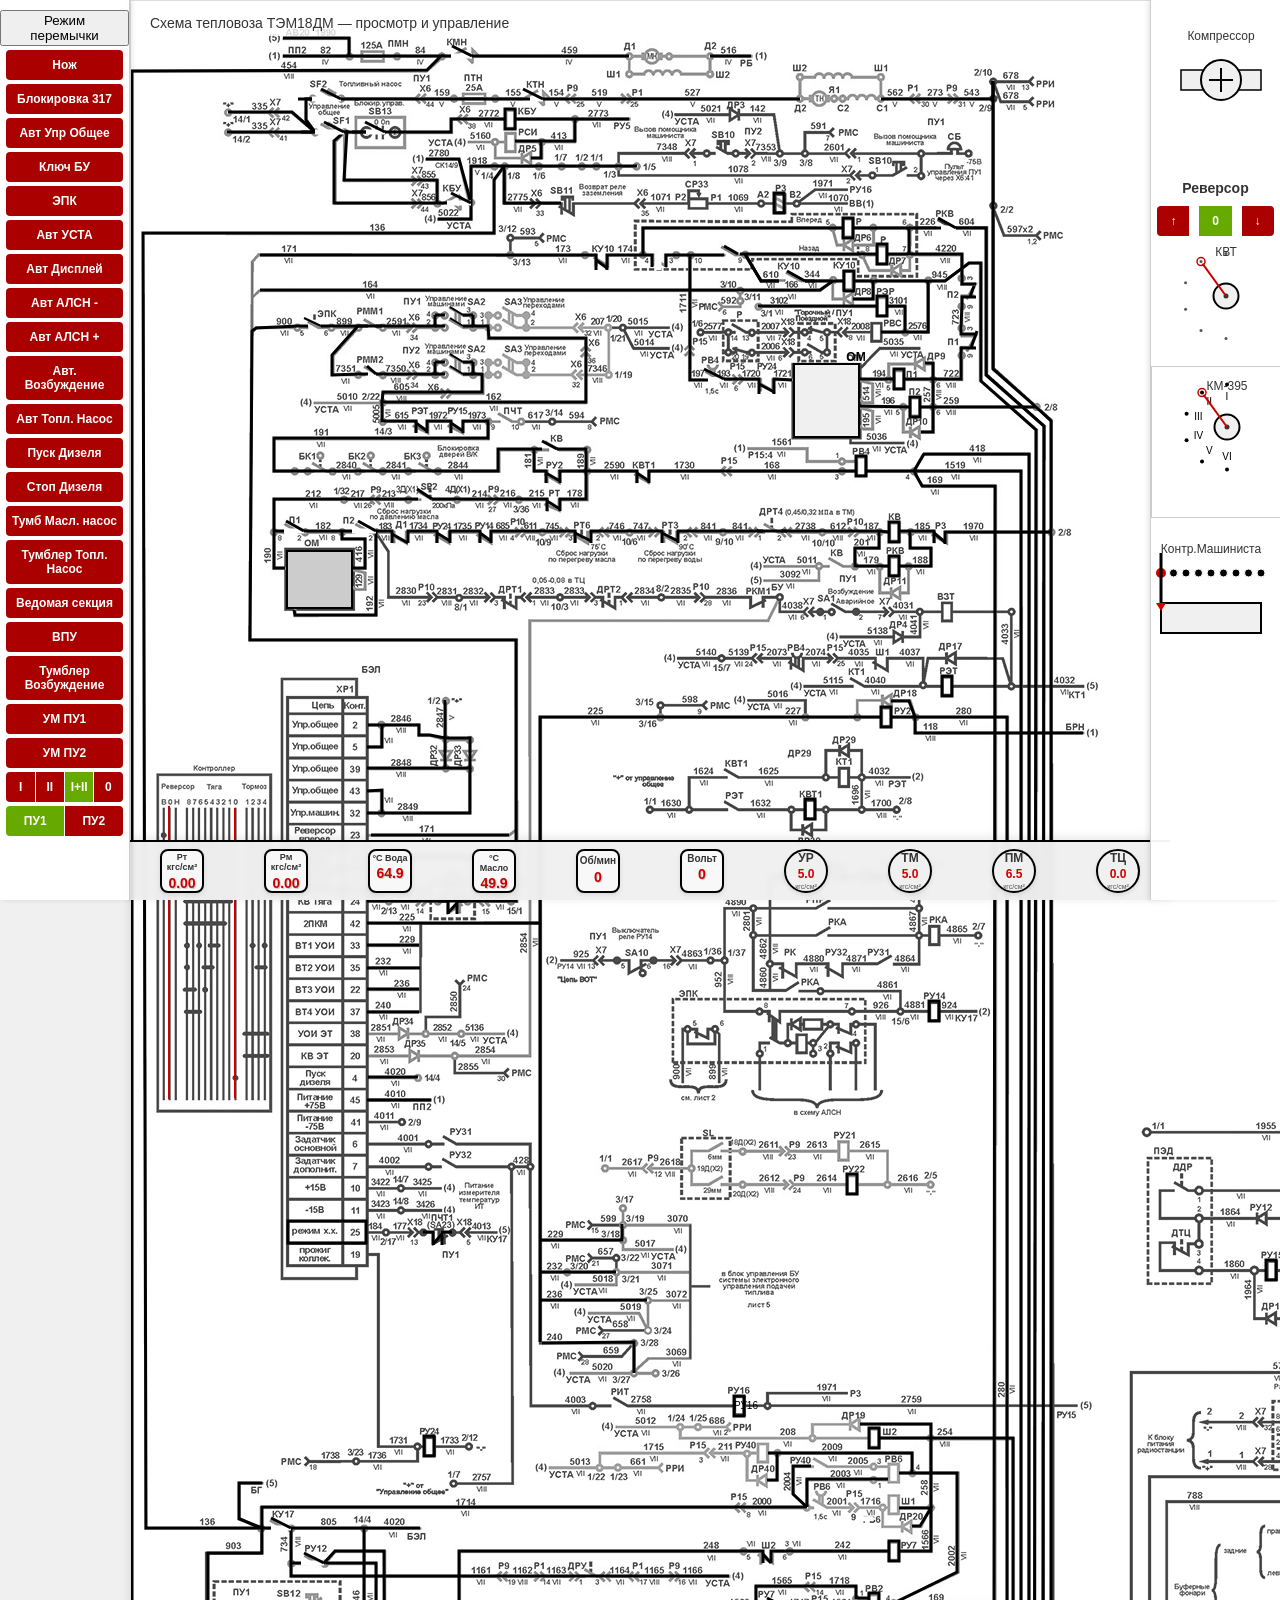
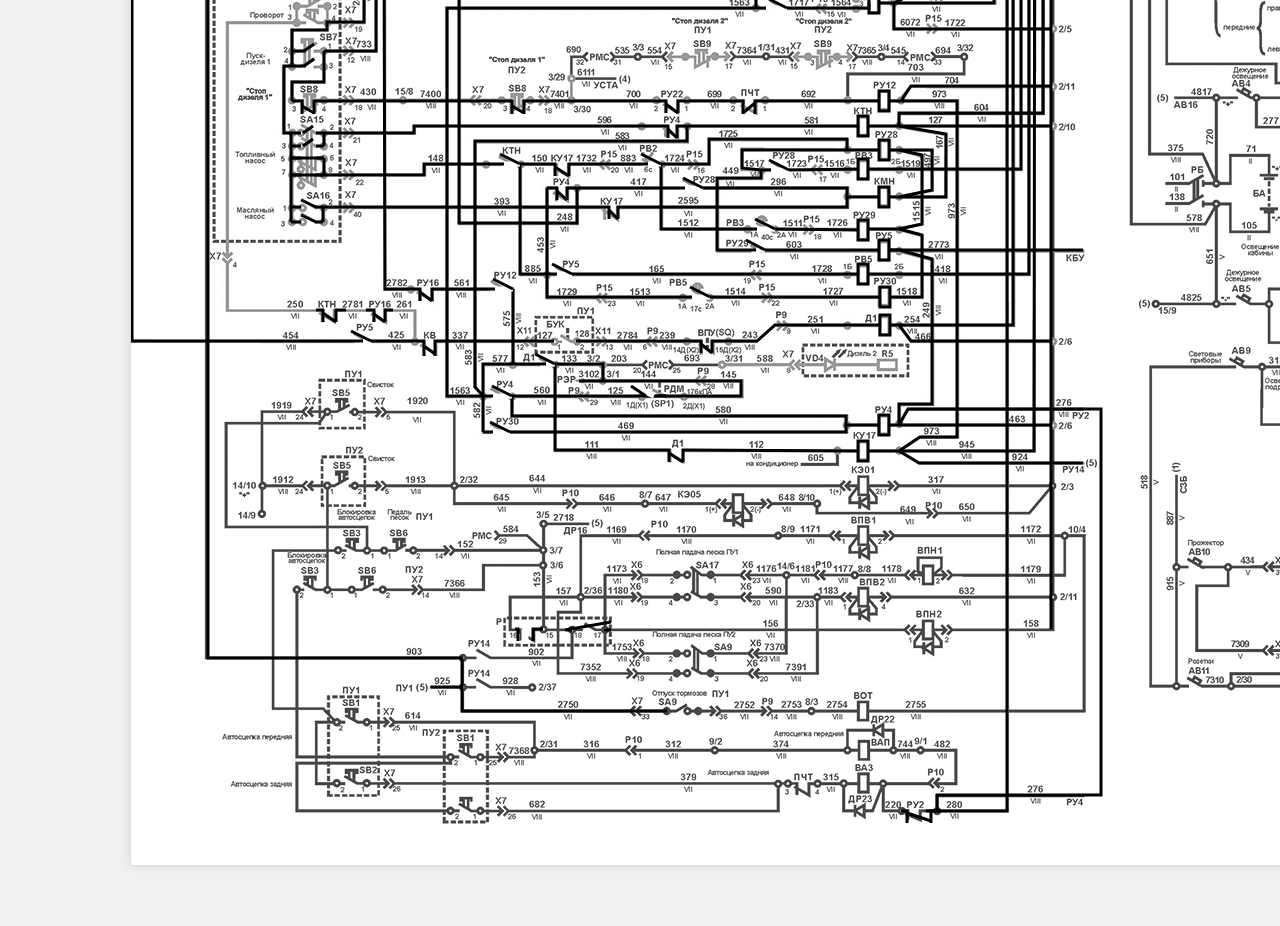
<file: index.html>
<!DOCTYPE html>
<html lang="ru">
<head>
    <meta charset="UTF-8">
    <title>Схема тепловоза ТЭМ18ДМ</title>
    <link rel="stylesheet" href="style.css">
</head>
<body>
    <!-- === ИНФО-СТРОКА === -->
    <div id="info">Схема тепловоза ТЭМ18ДМ — просмотр и управление</div>

    <!-- === ЛЕВАЯ ПАНЕЛЬ УПРАВЛЕНИЯ === -->
    <div id="panel">
        <!-- Основные кнопки -->
        <button id="toggle-jumper-mode">Режим перемычки</button>
        <button id="btn-disconnect" class="btn btn-off">Нож</button>
        <button id="btn-buk" class="btn btn-off">Блокировка 317</button>
        <button id="btn-main-control" class="btn btn-off">Авт Упр Общее</button>
        <button id="btn-key-bu" class="btn btn-off">Ключ БУ</button>
        <button id="btn-epk" class="btn btn-off">ЭПК</button>
        <button id="btn-usta" class="btn btn-off">Авт УСТА</button>
        <button id="btn-display" class="btn btn-off">Авт Дисплей</button>
        <button id="btn-alsn" class="btn btn-off">Авт АЛСН -</button>
        <button id="btn-Alsn-plus" class="btn btn-off">Авт АЛСН +</button>
        <button id="btn-excitation" class="btn btn-off">Авт. Возбуждение</button>
        <button id="btn-fuel-pump" class="btn btn-off">Авт Топл. Насос</button>
        <button id="btn-start-diesel" class="btn btn-off">Пуск Дизеля</button>
        <button id="btn-stop-diesel" class="btn btn-off">Стоп Дизеля</button>
        <button id="btn-oil-pump" class="btn btn-off">Тумб Масл. насос</button>
        <button id="btn-fuel-pump-tumbler" class="btn btn-off">Тумблер Топл. Насос</button>
        <button id="btn-pcht" class="btn btn-off">Ведомая секция</button>
        <button id="btn-vpu" class="btn btn-off">ВПУ</button>
        <button id="btn-exc-tumbler" class="btn btn-off">Тумблер Возбуждение</button>
        <button id="btn-um-pu1" class="btn btn-off">УМ ПУ1</button>
        <button id="btn-um-pu2" class="btn btn-off">УМ ПУ2</button>


        <!-- ОМ -->
        <div class="btn-row-om" title="ОМ: I / II / I+II / 0">
            <button id="btn-om-i" class="btn-om">I</button>
            <button id="btn-om-ii" class="btn-om">II</button>
            <button id="btn-om-i-ii" class="btn-om">I+II</button>
            <button id="btn-om-0" class="btn-om">0</button>
        </div>

        <!-- РММ -->
        <div class="btn-row" title="РММ: ПУ1 / ПУ2">
            <button id="btn-rmm-pu1" class="btn-rev">ПУ1</button>
            <button id="btn-rmm-pu2" class="btn-rev">ПУ2</button>
        </div>
    </div>

    <!-- === ПРАВАЯ ПАНЕЛЬ ОРГАНОВ УПРАВЛЕНИЯ === -->
    <div id="control-panel">
        <canvas id="compressor-canvas" width="130" height="150" style="margin: 0 auto; display: block;"></canvas>

        <!-- Реверсор в правой панели -->
        <div class="control-group" style="text-align: center; margin-top: 20px;">
            <div style="font: bold 14px Arial; color: #333; margin-bottom: 10px;" title="Реверсор: Вперёд / Нейтраль / Назад">
                Реверсор
            </div>
            <div class="btn-row" style="display: flex; justify-content: center; gap: 10px;">
                <button id="btn-reversor-forward" class="btn-rev">↑</button>
                <button id="btn-reversor-neutral" class="btn-rev">0</button>
                <button id="btn-reversor-backward" class="btn-rev">↓</button>
            </div>
        </div>
    </div>

    <!-- === СХЕМА === -->
    <canvas id="scheme-canvas"></canvas>

    <!-- === ПАНЕЛЬ ПРИБОРОВ (внизу) === -->
    <div id="gauge-panel"></div>

    <!-- === СКРИПТЫ === -->
    <script src="elements.js"></script>
    <script src="relay.js"></script>
    <script src="relayT.js"></script>
    <script src="wires.js"></script>
    <script src="pribor.js"></script>
    <script src="brakes.js"></script>
    <script src="motors.js"></script>
    <script src="main.js"></script>
    <script src="connectionPoints.js"></script>
    <script src="jumpers.js"></script>
</body>
</html>
</file>
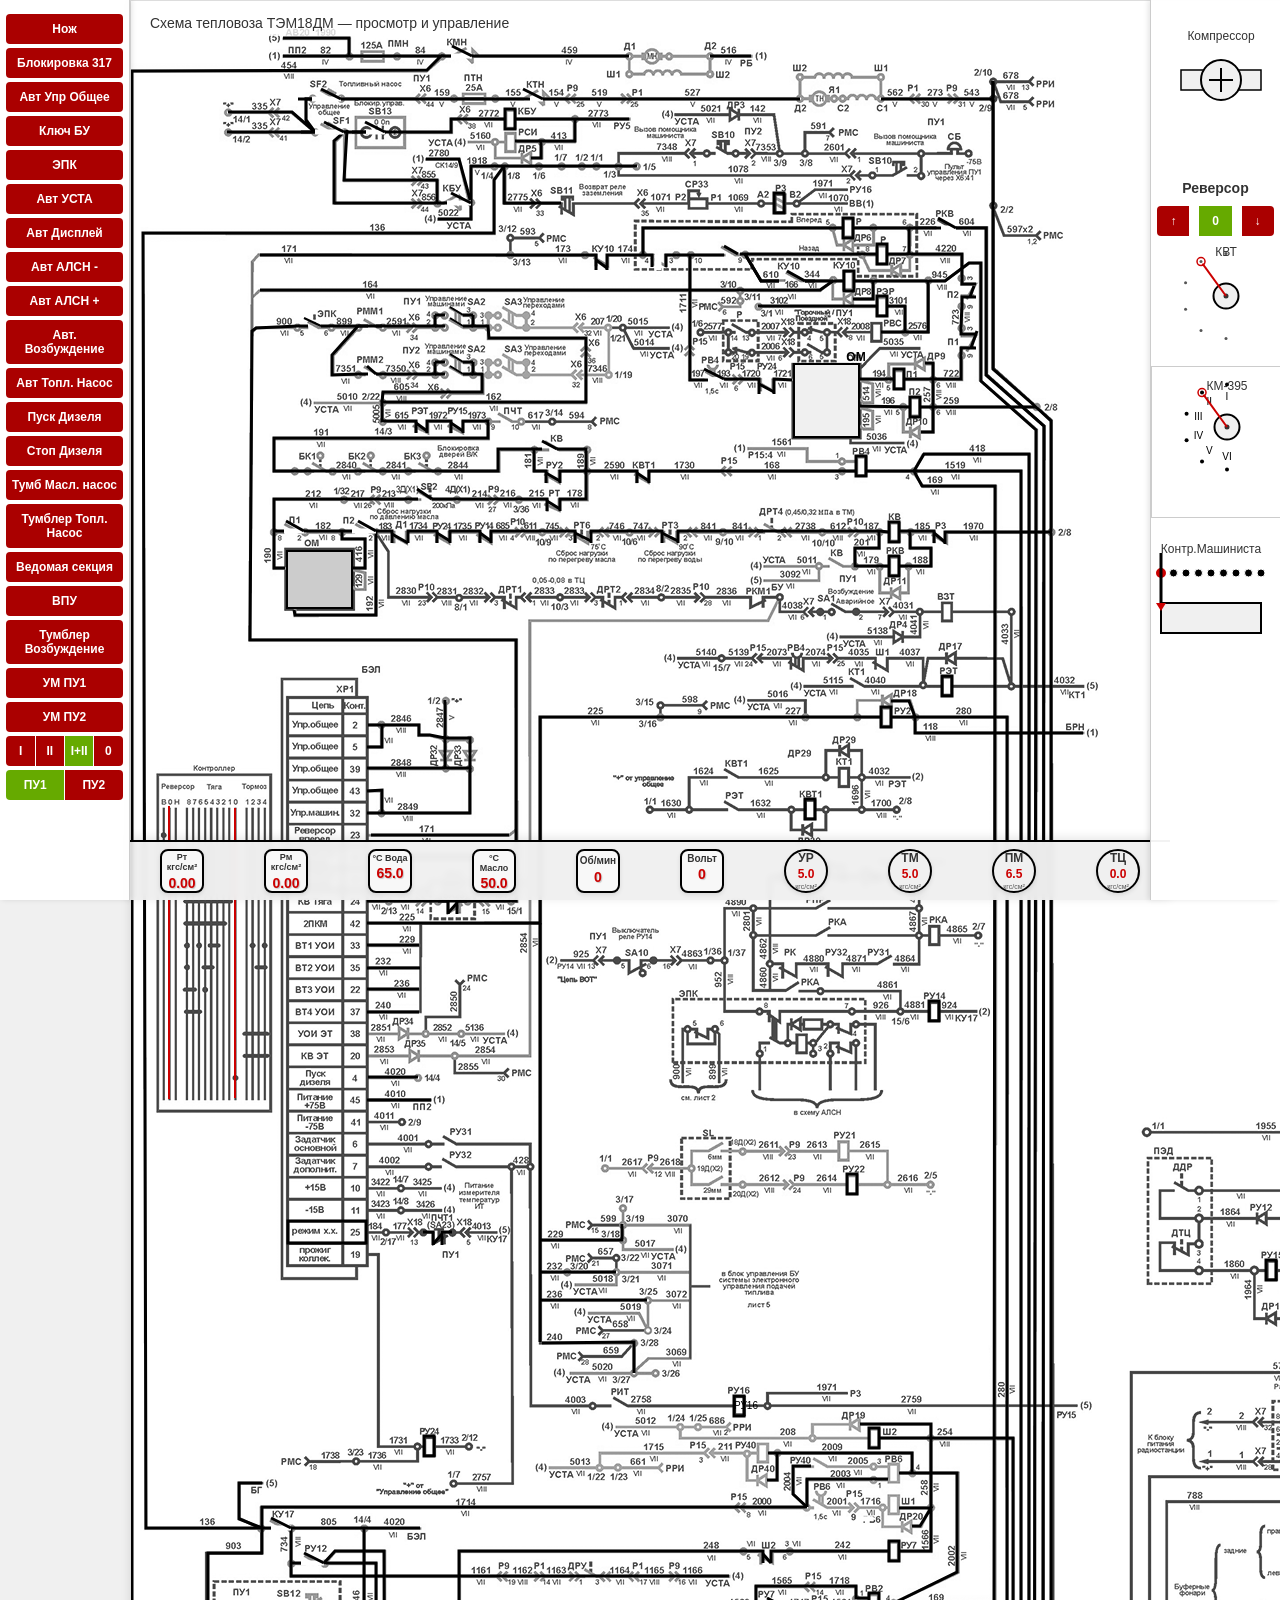
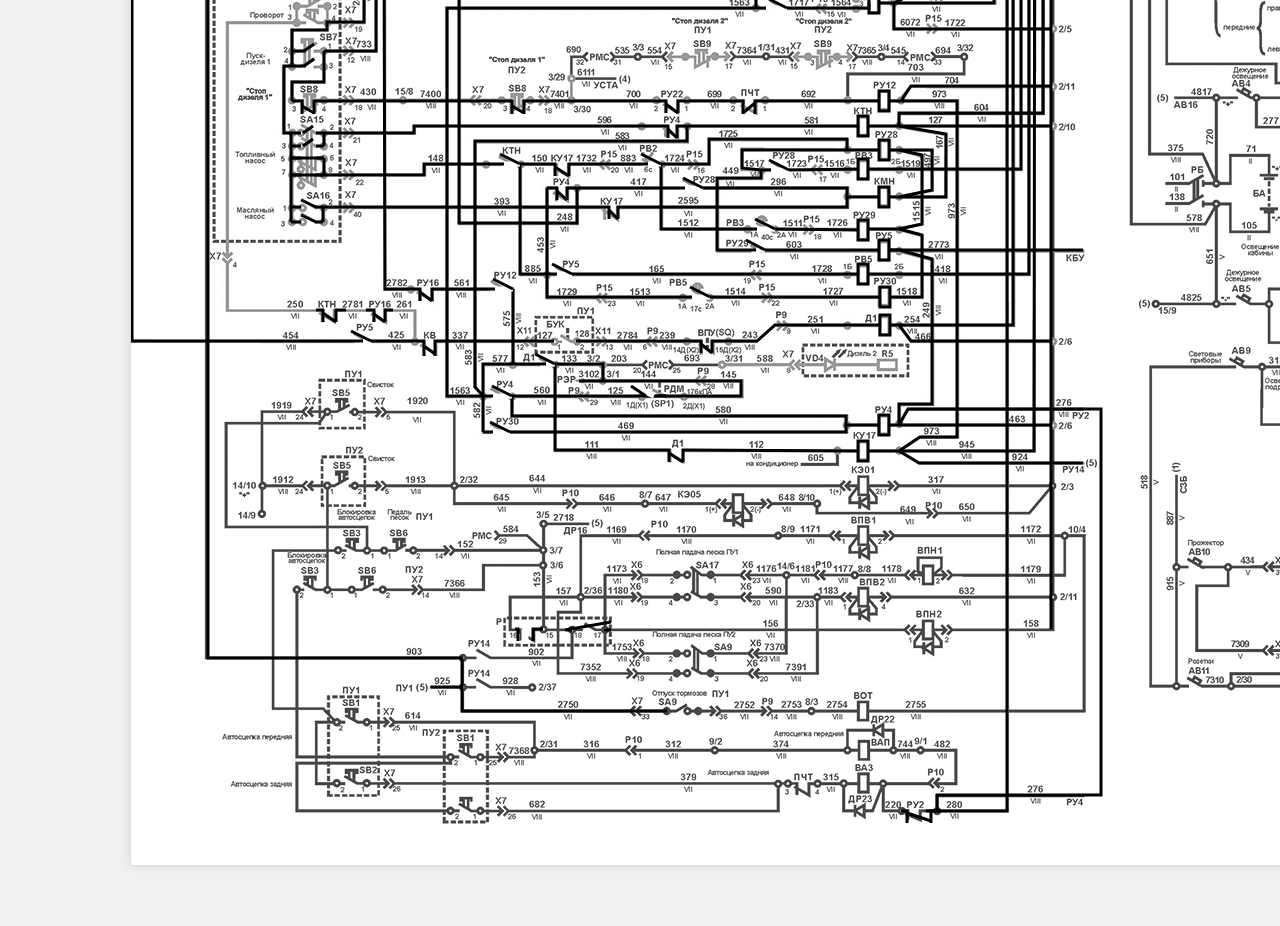
<file: двоечка.html>
<!DOCTYPE html>
<html lang="ru">
<head>
    <meta charset="UTF-8">
    <title>Схема тепловоза ТЭМ18ДМ</title>
    <link rel="stylesheet" href="style.css">
</head>
<body>
    <!-- === ИНФО-СТРОКА === -->
    <div id="info">Схема тепловоза ТЭМ18ДМ — просмотр и управление</div>

    <!-- === ЛЕВАЯ ПАНЕЛЬ УПРАВЛЕНИЯ === -->
    <div id="panel">
        <!-- Основные кнопки -->
        <button id="btn-disconnect" class="btn btn-off">Нож</button>
        <button id="btn-buk" class="btn btn-off">Блокировка 317</button>
        <button id="btn-main-control" class="btn btn-off">Авт Упр Общее</button>
        <button id="btn-key-bu" class="btn btn-off">Ключ БУ</button>
        <button id="btn-epk" class="btn btn-off">ЭПК</button>
        <button id="btn-usta" class="btn btn-off">Авт УСТА</button>
        <button id="btn-display" class="btn btn-off">Авт Дисплей</button>
        <button id="btn-alsn" class="btn btn-off">Авт АЛСН -</button>
        <button id="btn-Alsn-plus" class="btn btn-off">Авт АЛСН +</button>
        <button id="btn-excitation" class="btn btn-off">Авт. Возбуждение</button>
        <button id="btn-fuel-pump" class="btn btn-off">Авт Топл. Насос</button>
        <button id="btn-start-diesel" class="btn btn-off">Пуск Дизеля</button>
        <button id="btn-stop-diesel" class="btn btn-off">Стоп Дизеля</button>
        <button id="btn-oil-pump" class="btn btn-off">Тумб Масл. насос</button>
        <button id="btn-fuel-pump-tumbler" class="btn btn-off">Тумблер Топл. Насос</button>
        <button id="btn-pcht" class="btn btn-off">Ведомая секция</button>
        <button id="btn-vpu" class="btn btn-off">ВПУ</button>
        <button id="btn-exc-tumbler" class="btn btn-off">Тумблер Возбуждение</button>
        <button id="btn-um-pu1" class="btn btn-off">УМ ПУ1</button>
        <button id="btn-um-pu2" class="btn btn-off">УМ ПУ2</button>

        <!-- ОМ -->
        <div class="btn-row-om" title="ОМ: I / II / I+II / 0">
            <button id="btn-om-i" class="btn-om">I</button>
            <button id="btn-om-ii" class="btn-om">II</button>
            <button id="btn-om-i-ii" class="btn-om">I+II</button>
            <button id="btn-om-0" class="btn-om">0</button>
        </div>

        <!-- РММ -->
        <div class="btn-row" title="РММ: ПУ1 / ПУ2">
            <button id="btn-rmm-pu1" class="btn-rev">ПУ1</button>
            <button id="btn-rmm-pu2" class="btn-rev">ПУ2</button>
        </div>
    </div>

    <!-- === ПРАВАЯ ПАНЕЛЬ ОРГАНОВ УПРАВЛЕНИЯ === -->
    <div id="control-panel">
        <canvas id="compressor-canvas" width="130" height="150" style="margin: 0 auto; display: block;"></canvas>

        <!-- Реверсор в правой панели -->
        <div class="control-group" style="text-align: center; margin-top: 20px;">
            <div style="font: bold 14px Arial; color: #333; margin-bottom: 10px;" title="Реверсор: Вперёд / Нейтраль / Назад">
                Реверсор
            </div>
            <div class="btn-row" style="display: flex; justify-content: center; gap: 10px;">
                <button id="btn-reversor-forward" class="btn-rev">↑</button>
                <button id="btn-reversor-neutral" class="btn-rev">0</button>
                <button id="btn-reversor-backward" class="btn-rev">↓</button>
            </div>
        </div>
    </div>

    <!-- === СХЕМА === -->
    <canvas id="scheme-canvas"></canvas>

    <!-- === ПАНЕЛЬ ПРИБОРОВ (внизу) === -->
    <div id="gauge-panel"></div>

    <!-- === СКРИПТЫ === -->
    <script src="elements.js"></script>
    <script src="relay.js"></script>
    <script src="relayT.js"></script>
    <script src="wires.js"></script>
    <script src="pribor.js"></script>
    <script src="brakes.js"></script>
    <script src="motors.js"></script>
    <script src="main.js"></script>
</body>
</html>
</file>
<file: style.css>
body {
    margin: 0;
    background: #f0f0f0;
    font-family: Arial, sans-serif;
    overflow: auto;
}

/* === ОСНОВНОЙ CANVAS СХЕМЫ === */
#scheme-canvas {
    display: block;
    background: white;
    border: 1px solid #ddd;
    box-shadow: 0 0 10px rgba(0,0,0,0.1);
    image-rendering: pixelated;
    margin-left: 130px;
    margin-bottom: 60px;
    width: 3306px;
    height: 2464px;
}

/* === ЛЕВАЯ ПАНЕЛЬ УПРАВЛЕНИЯ — ФИКСИРОВАННЫЙ РАЗМЕР, НЕ МАСШТАБИРУЕТСЯ === */
#panel {
    position: fixed;
    top: 0;
    left: 0;
    width: 130px;
    height: 100vh;
    background: rgba(255, 255, 255, 0.95);
    border-right: 1px solid #ccc;
    box-shadow: 2px 0 5px rgba(0,0,0,0.1);
    z-index: 20;
    font: 13px Arial;
    padding: 10px 0;
    box-sizing: border-box;
    overflow-y: auto;
    overflow-x: hidden;
    transform: scale(1);
    transform-origin: top left;
}

/* === КНОПКИ ПАНЕЛИ — ФИКСИРОВАННЫЙ РАЗМЕР === */
.btn {
    display: block;
    width: 90%;
    margin: 4px auto;
    padding: 8px 5px;
    border: none;
    border-radius: 4px;
    font: bold 12px Arial;
    cursor: pointer;
    text-align: center;
    transition: all 0.2s;
}
.btn-on {
    background: #6a0;
    color: white;
}
.btn-off {
    background: #a00;
    color: white;
}

/* === ИНФО-ПАНЕЛЬ — ФИКСИРОВАНА === */
#info {
    position: fixed;
    top: 10px;
    left: 140px;
    color: #333;
    font: 14px Arial;
    z-index: 10;
    pointer-events: none;
    background: rgba(255, 255, 255, 0.8);
    padding: 5px 10px;
    border-radius: 4px;
    transform: scale(1);
    transform-origin: top left;
}

/* === ПАНЕЛЬ ПРИБОРОВ ВНИЗУ — ФИКСИРОВАННАЯ, НЕ МАСШТАБИРУЕТСЯ === */
#gauge-panel {
    position: fixed;
    bottom: 0;
    left: 130px;
    height: 60px;
    background: rgba(240, 240, 240, 0.95);
    border-top: 2px solid #000;
    box-shadow: 0 -2px 10px rgba(0,0,0,0.1);
    z-index: 15;
    font: 12px Arial;
    color: #000;
    display: flex;
    justify-content: flex-start;
    align-items: center;
    gap: 60px;
    padding: 0 30px;
    box-sizing: border-box;
    backdrop-filter: blur(3px);
    transform: scale(1);
    transform-origin: bottom left;
    width: auto;

}
.gauge {
    text-align: center;
    display: flex;
    flex-direction: column;
    align-items: center;
}
.gauge-value {
    font: bold 14px Arial;
    color: #c00;
    line-height: 1;
}
.gauge-label {
    font: 10px Arial;
    color: #555;
    margin-top: 2px;
}

/* === КНОПКИ РЕВЕРСОРА === */
.btn-row {
    display: flex;
    width: 90%;
    margin: 4px auto;
    gap: 1px;
    border-radius: 4px;
    overflow: hidden;
}
.btn-rev {
    flex: 1;
    background: #a00;
    color: white;
    border: none;
    padding: 8px 0;
    font: bold 12px Arial;
    text-align: center;
    cursor: pointer;
    transition: background 0.2s;
}
.btn-rev.active {
    background: #6a0;
}
.btn-rev:hover {
    filter: brightness(1.1);
}

/* === КНОПКИ ОМ === */
.btn-row-om {
    display: flex;
    width: 90%;
    margin: 4px auto;
    gap: 1px;
    border-radius: 4px;
    overflow: hidden;
}
.btn-om {
    flex: 1;
    background: #a00;
    color: white;
    border: none;
    padding: 8px 0;
    font: bold 12px Arial;
    text-align: center;
    cursor: pointer;
    transition: background 0.2s;
}
.btn-om.active {
    background: #6a0;
}
.btn-om:hover {
    filter: brightness(1.1);
}

/* === ПРАВАЯ ПАНЕЛЬ ОРГАНОВ УПРАВЛЕНИЯ — ФИКСИРОВАНА СПРАВА === */
#control-panel {
    position: fixed;
    top: 0;
    right: 0;
    width: 130px;
    height: 100vh;
    background: rgba(255, 255, 255, 0.95);
    border-left: 1px solid #ccc;
    box-shadow: -2px 0 5px rgba(0,0,0,0.1);
    z-index: 20;
    font: 13px Arial;
    padding: 10px 0;
    box-sizing: border-box;
    overflow-y: auto;
    overflow-x: hidden;
    transform: scale(1);
    transform-origin: top right;
    color: #333;
    text-align: center;
}
</file>
